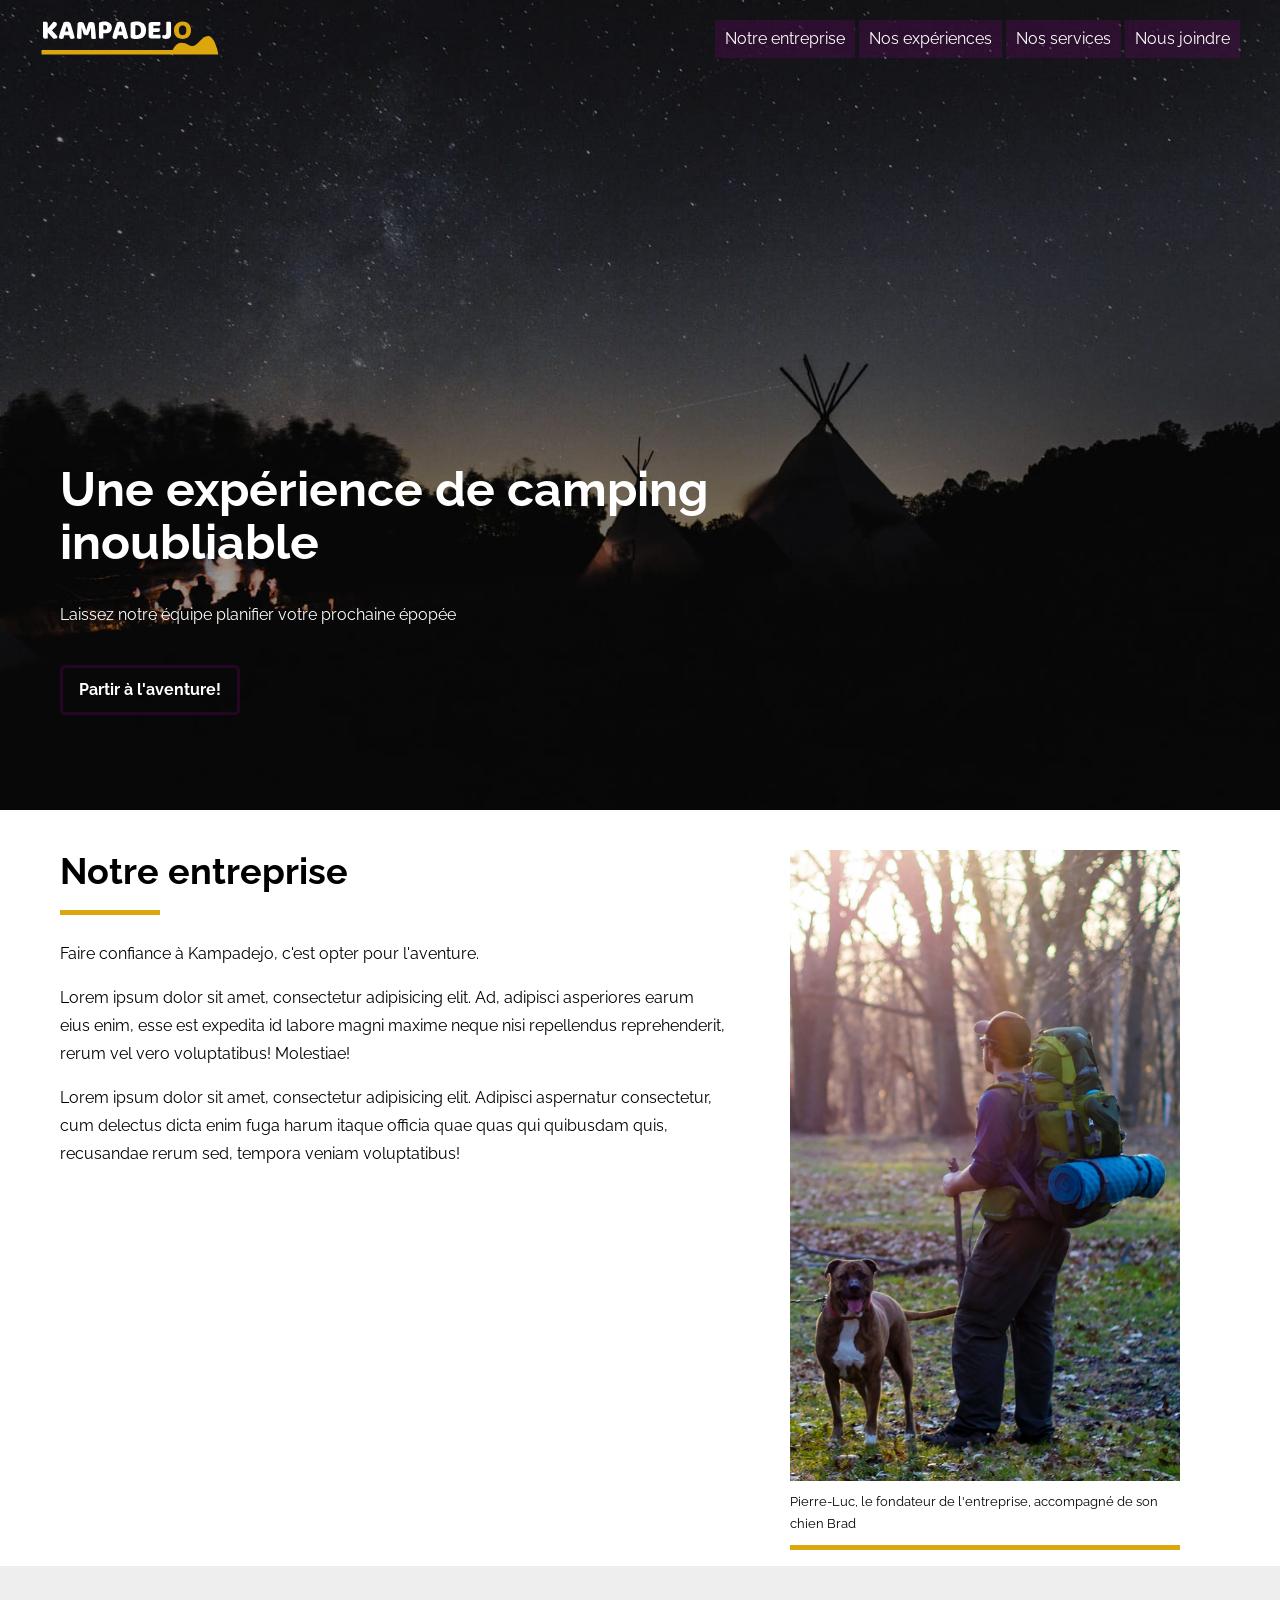
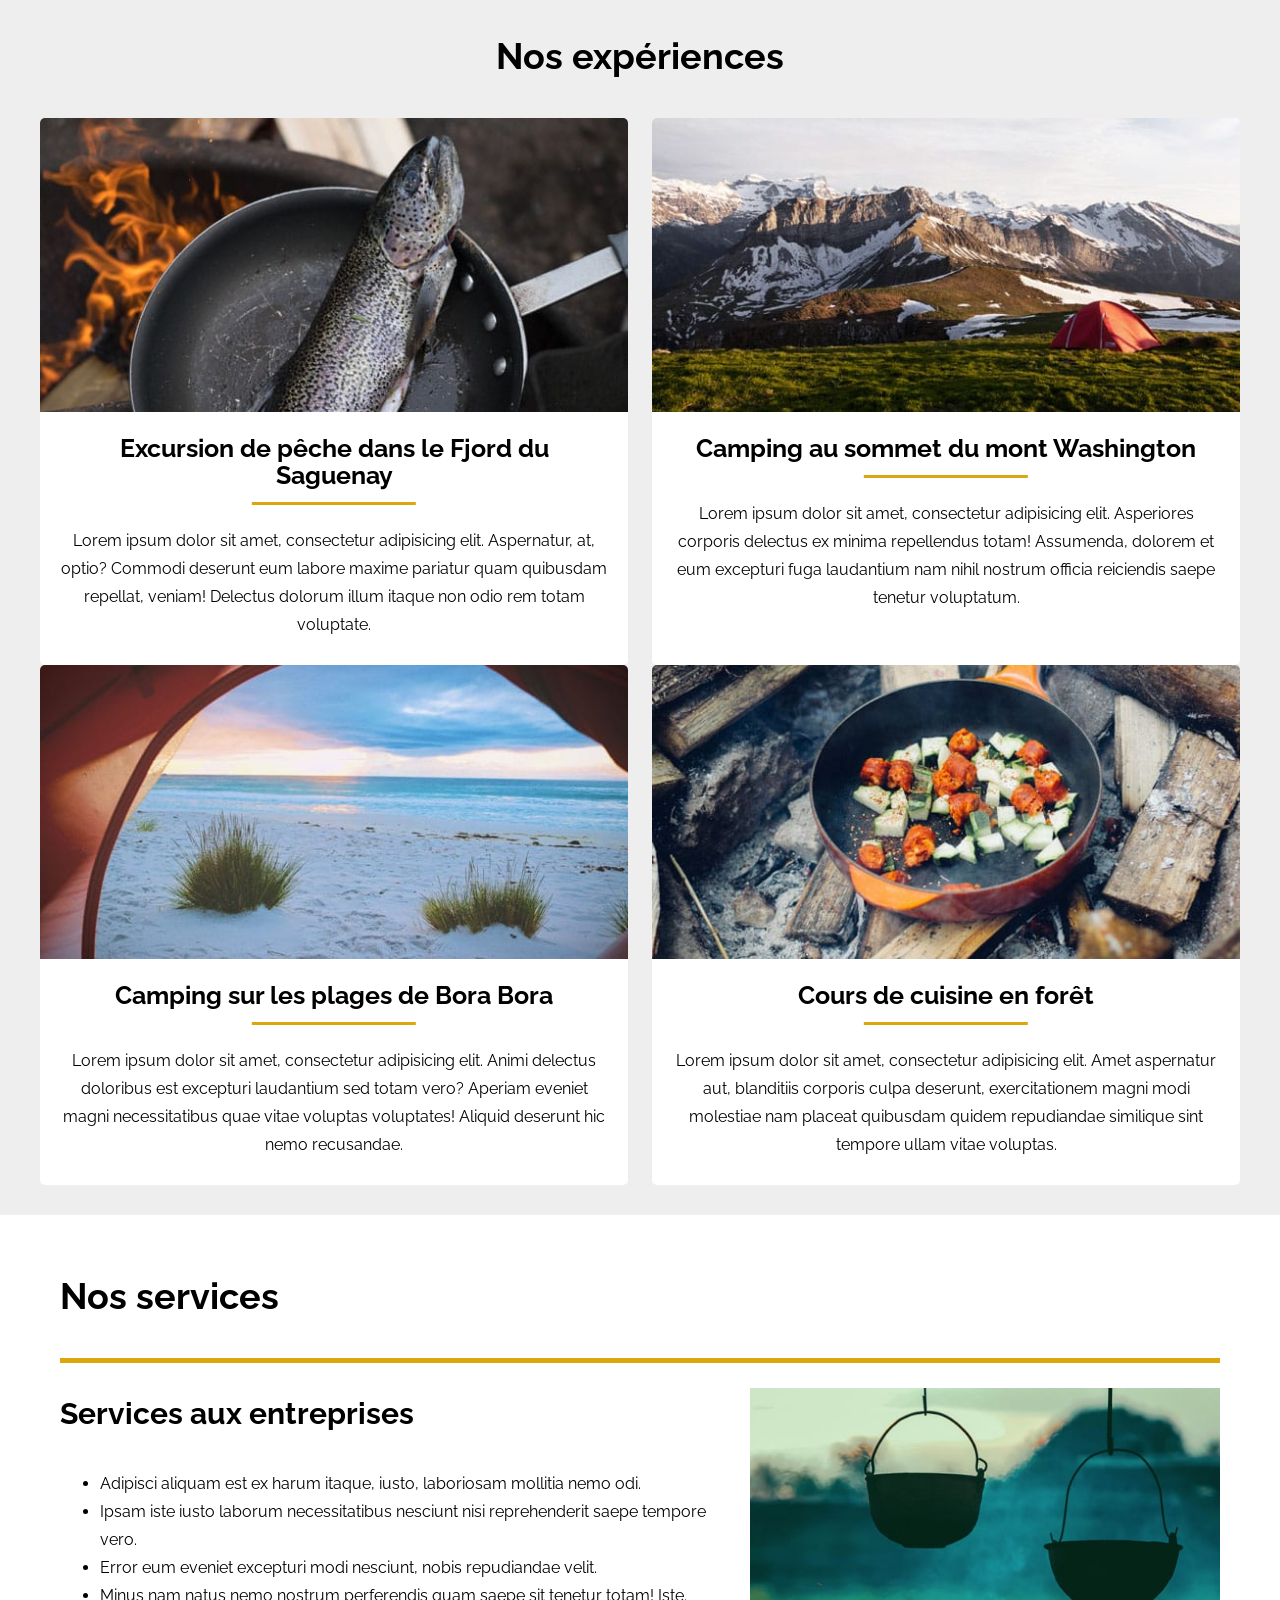
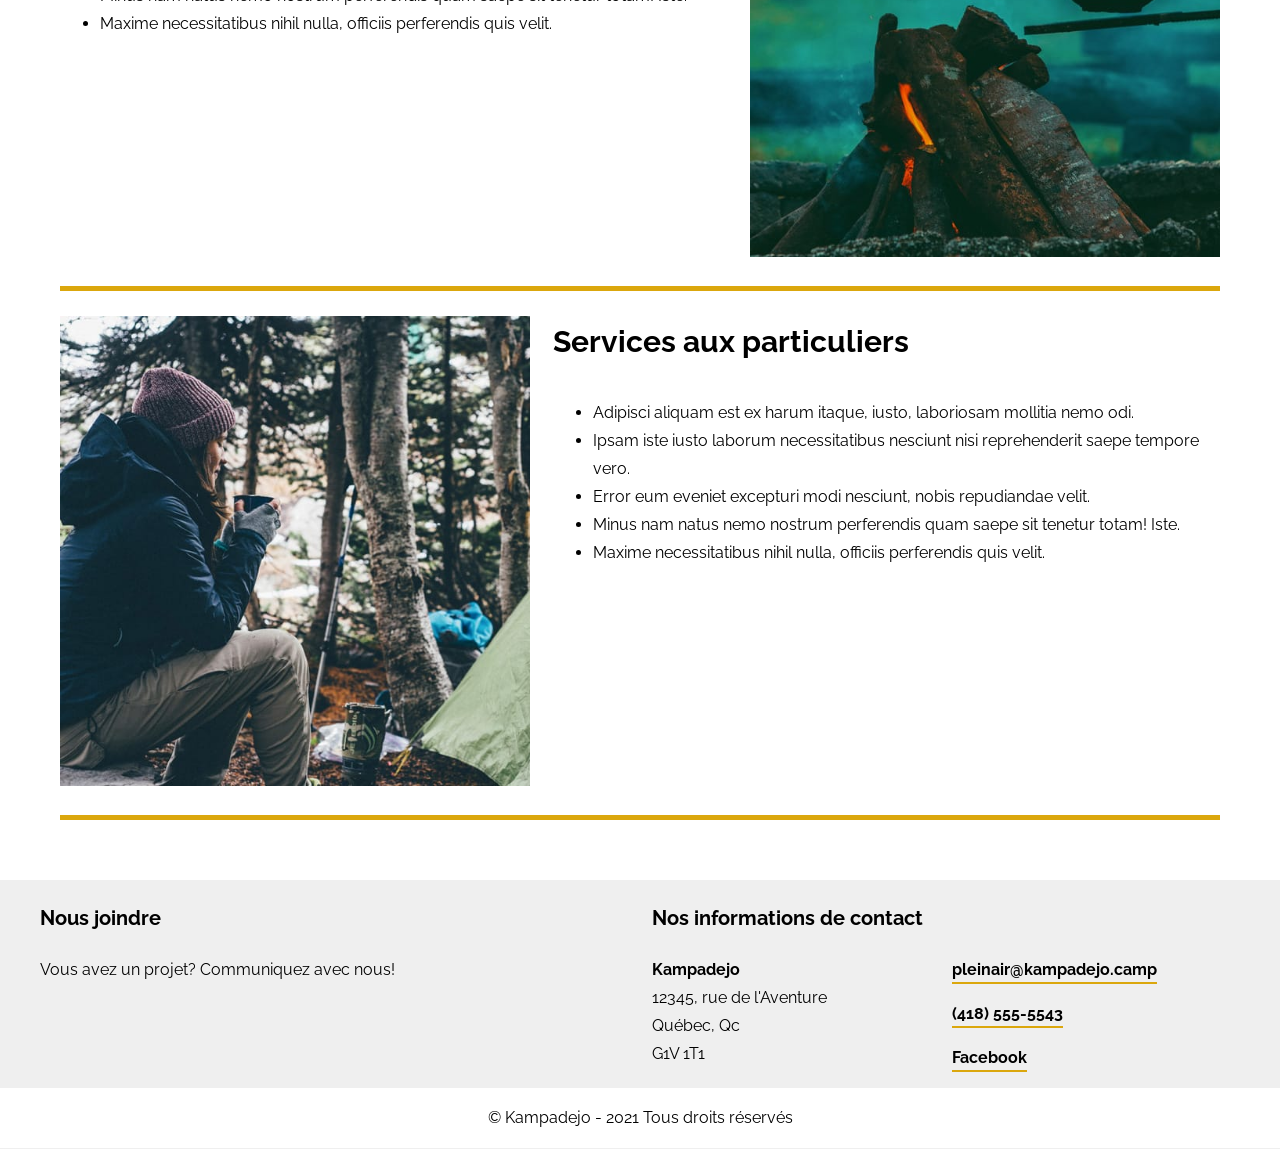
<file: index.html>
<!DOCTYPE html>
<html lang="fr">

<head>
    <meta charset="UTF-8">
    <meta name="viewport" content="width=device-width, initial-scale=1.0" />
    <title>Kampadejo - Expériences de camping</title>
    <link rel="stylesheet" href="assets/css/style.css">
    <!-- Photos par Unsplash - https://unsplash.com/collections/315034/camping -->
    <!-- Icônes par Stephen Hutchings - Collection Typicons - Flaticon -->
</head>

<body>
    <!-- Lien Aller au contenu -->
     <a href="#contenu" class="sauter screen-reader-only focusable">
  Allez au contenu
</a>
    <header class="entete" role="banner">
        
        <div class="conteneur">
            <!-- Menu principal -->
             <nav class="nav nav--closed">
            <a class="logo" href="index.html">
                <img src="assets/images/logo.svg" alt="Accueil Kampadejo">
            </a>
            <ul class="nav__list">
                <li class="nav__list-item"><a class="nav__link" href="#entreprise">Notre entreprise</a></li>
                <li class="nav__list-item"><a class="nav__link" href="#experiences">Nos expériences</a></li>
                <li class="nav__list-item"><a class="nav__link" href="#services">Nos services</a></li>
                <li class="nav__list-item"><a class="nav__link" href="#contact">Nous joindre</a></li>
            </ul>
        </nav>


        </div>
        <div class="conteneur accroche">
            <div class="texte">
                <h1>Une expérience de camping inoubliable</h1>
                <p>Laissez notre équipe planifier votre prochaine épopée</p>
                <a href="#entreprise" class="btn">Partir à l'aventure!</a>
            </div>
        </div>
    </header>
    <main role="main">
        <section class="entreprise conteneur rangee" id="entreprise">
            <div class="cols_7_de_12">
                <h2 id="contenu">Notre entreprise</h2>
                <p>Faire confiance à Kampadejo, c'est opter pour l'aventure.</p>
                <p>Lorem ipsum dolor sit amet, consectetur adipisicing elit. Ad, adipisci asperiores earum eius enim,
                    esse
                    est
                    expedita id labore magni maxime neque nisi repellendus reprehenderit, rerum vel vero voluptatibus!
                    Molestiae!</p>
                <p>Lorem ipsum dolor sit amet, consectetur adipisicing elit. Adipisci aspernatur consectetur, cum
                    delectus
                    dicta
                    enim fuga harum itaque officia quae quas qui quibusdam quis, recusandae rerum sed, tempora veniam
                    voluptatibus!</p>
            </div>
            <aside class="cols_5_de_12" role="complementary">
                <figure>
                    <img src="assets/images/fondateur.jpg" alt="">
                    <figcaption>Pierre-Luc, le fondateur de l'entreprise, accompagné de son chien Brad</figcaption>
                </figure>
            </aside>
        </section><!-- fin section#entreprise -->
        <section class="experiences" id="experiences">
            <div class="conteneur">
                <h2>Nos expériences</h2>
                <div class="rangee">
                    <article class="cols_6_de_12">
                        <img src="assets/images/experience1.jpg" alt="Une truite dans un poêlon">
                        <div class="contenu">
                            <h3>Excursion de pêche dans le Fjord du Saguenay</h3>
                            <p>Lorem ipsum dolor sit amet, consectetur adipisicing elit. Aspernatur, at, optio? Commodi
                                deserunt
                                eum labore maxime pariatur quam quibusdam repellat, veniam! Delectus dolorum illum
                                itaque
                                non
                                odio rem totam voluptate.</p>
                        </div>
                    </article>
                    <article class="cols_6_de_12">
                        <img src="assets/images/experience2.jpg" alt="Une truite dans un poêlon">
                        <div class="contenu">
                            <h3>Camping au sommet du mont Washington</h3>
                            <p>Lorem ipsum dolor sit amet, consectetur adipisicing elit. Asperiores corporis delectus ex
                                minima
                                repellendus totam! Assumenda, dolorem et eum excepturi fuga laudantium nam nihil nostrum
                                officia
                                reiciendis saepe tenetur voluptatum.</p>
                        </div>
                    </article>
                </div>
                <div class="rangee">
                    <article class="cols_6_de_12">
                        <img src="assets/images/experience3.jpg" alt="Une truite dans un poêlon">
                        <div class="contenu">
                            <h3>Camping sur les plages de Bora Bora</h3>
                            <p>Lorem ipsum dolor sit amet, consectetur adipisicing elit. Animi delectus doloribus est
                                excepturi
                                laudantium sed totam vero? Aperiam eveniet magni necessitatibus quae vitae voluptas
                                voluptates!
                                Aliquid deserunt hic nemo recusandae.</p>
                        </div>
                    </article>
                    <article class="cols_6_de_12">
                        <img src="assets/images/experience4.jpg" alt="Une truite dans un poêlon">
                        <div class="contenu">
                            <h3>Cours de cuisine en forêt</h3>
                            <p>Lorem ipsum dolor sit amet, consectetur adipisicing elit. Amet aspernatur aut, blanditiis
                                corporis culpa deserunt, exercitationem magni modi molestiae nam placeat quibusdam
                                quidem
                                repudiandae similique sint tempore ullam vitae voluptas.</p>
                        </div>
                    </article>
                </div>
            </div>
        </section>
        <section class="conteneur services" id="services">
            <h2>Nos services</h2>
            <div class="rangee service impair">
                <div class="cols_5_de_12 image">
                    <img src="assets/images/services-entreprises.jpg" alt="">
                </div>
                <div class="cols_7_de_12">
                    <h3>Services aux entreprises</h3>
                    <ul>
                        <li>Adipisci aliquam est ex harum itaque, iusto, laboriosam mollitia nemo odi.</li>
                        <li>Ipsam iste iusto laborum necessitatibus nesciunt nisi reprehenderit saepe tempore vero.</li>
                        <li>Error eum eveniet excepturi modi nesciunt, nobis repudiandae velit.</li>
                        <li>Minus nam natus nemo nostrum perferendis quam saepe sit tenetur totam! Iste.</li>
                        <li>Maxime necessitatibus nihil nulla, officiis perferendis quis velit.</li>
                    </ul>
                </div>
            </div>
            <div class="rangee service">
                <div class="cols_5_de_12 image">
                    <img src="assets/images/services-particuliers.jpg" alt="">
                </div>
                <div class="cols_7_de_12">
                    <h3>Services aux particuliers</h3>
                    <ul>
                        <li>Adipisci aliquam est ex harum itaque, iusto, laboriosam mollitia nemo odi.</li>
                        <li>Ipsam iste iusto laborum necessitatibus nesciunt nisi reprehenderit saepe tempore vero.</li>
                        <li>Error eum eveniet excepturi modi nesciunt, nobis repudiandae velit.</li>
                        <li>Minus nam natus nemo nostrum perferendis quam saepe sit tenetur totam! Iste.</li>
                        <li>Maxime necessitatibus nihil nulla, officiis perferendis quis velit.</li>
                    </ul>
                </div>
            </div>
        </section>
    </main>
    <footer id="contact" role="contentinfo">
        <div class="conteneur rangee">
            <div class="cols_4_de_12">
                <h2>Nous joindre</h2>
                <p>Vous avez un projet? Communiquez avec nous!</p>
            </div>
            <div class="cols_6_de_12 informations">
                <div class="h2">Nos informations de contact</div>
                <div class="rangee">
                    <div class="cols_5_de_12">
                        <p><strong>Kampadejo</strong><br>
                            12345, rue de l'Aventure <br>
                            Québec, Qc <br>
                            G1V 1T1</p>
                    </div>
                    <div class="cols_6_de_12">
                        <ul>
                            <li>
                                <span class="screen-reader-only">Courriel :</span>
                                <span class="icone--courriel" aria-hidden="true">
                                
                                </span>
                                <a href="mailto:pleinair@kampadejo.camp">pleinair@kampadejo.camp</a>
                                
                            </li>
                            <li>
                                <span class="screen-reader-only">Téléphone :</span>
                                <span class="icone--telephone" aria-hidden="true">
                                
                                </span>
                                <a href="tel:+14185555543">(418) 555-5543</a>
                                
                            </li>
                            <li>
                                <span class="screen-reader-only">Facebook :</span>
                                <span class="icone--facebook" aria-hidden="true">
                                </span>
                                    <a href="http://www.facebook.com" target="_blank">Facebook</a>
                                
                            </li>
                        </ul>
                    </div>
                </div>
            </div>
        </div>
        <p class="copyright">&copy; Kampadejo - 2021 Tous droits réservés</p>
    </footer>
    
    <!-- Script pour le menu mobile -->
    
 <script src="assets/js/menu.js"></script>
</body>   

</html>
</file>
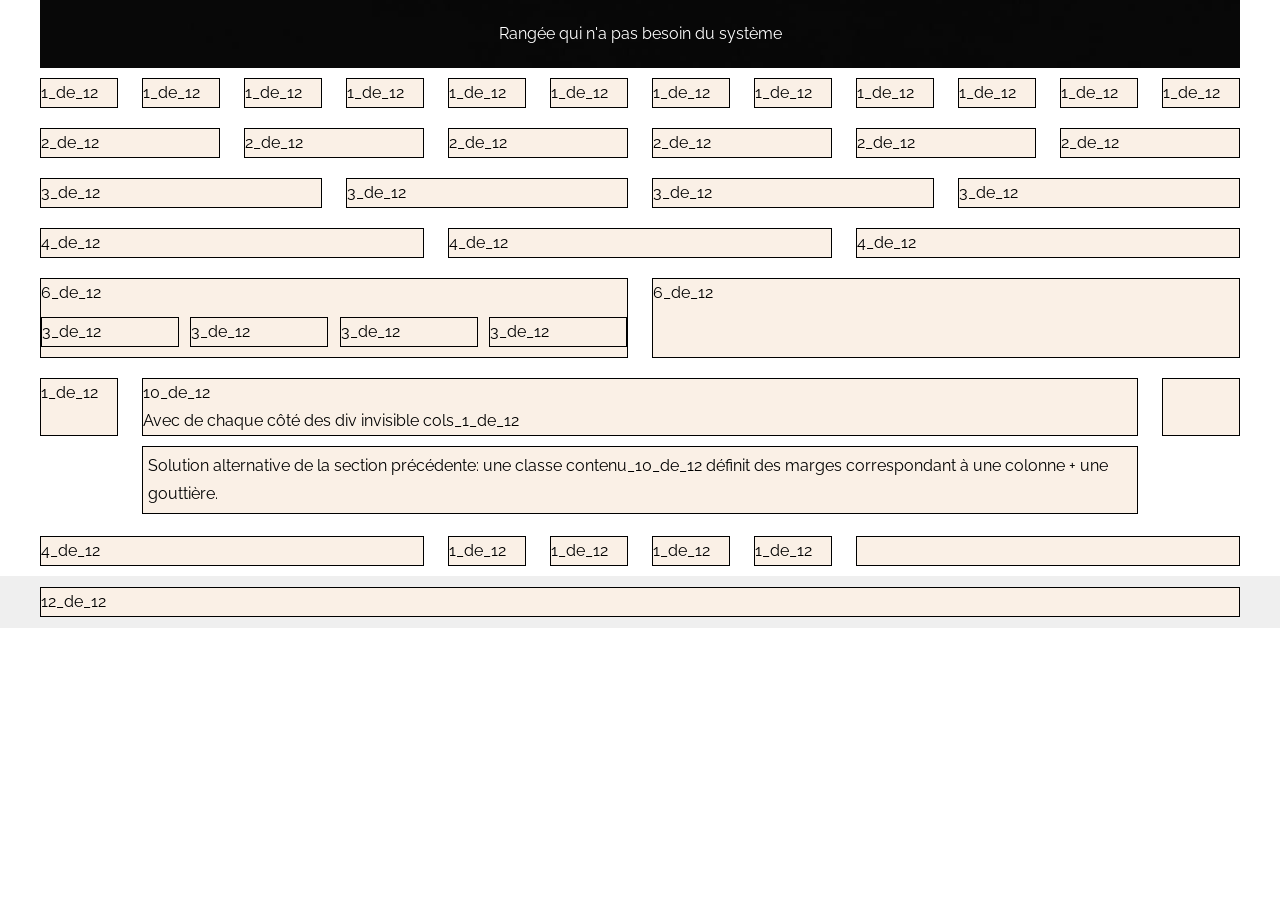
<file: demo-grille-en-flexbox.html>
<!DOCTYPE html>
<html lang="en">

<head>
    <meta charset="UTF-8">
    <meta name="viewport" content="width=device-width, initial-scale=1.0">
    <title>Démo de grille 12 colonnes en flexbox</title>
    <link rel="stylesheet" href="assets/css/style.css">
    <style>
        .col {
            display: block;
            /*  pour espacer les blocs à la vertical.
                Ajuster selon le besoin */
            margin: 1rem 0 1rem 0;
            /* pour visualiser les blocs pendant le développement... À mettre en commentaire après */
            background-color: linen;
            border: 1px solid black;
        }

        /* Autre stratégie */
        .contenu_10_de_12 {
            margin: 0 8.5% 1%;
            padding: 0.5rem;
            border: 1px solid black;
        }
    </style>
</head>

<body>
    <header>
        <div class="conteneur entete">
            Rangée qui n'a pas besoin du système
        </div>
    </header>

    <main class="conteneur">
        <section class="rangee">
            <div class="col cols_1_de_12">1_de_12</div>
            <div class="col cols_1_de_12">1_de_12</div>
            <div class="col cols_1_de_12">1_de_12</div>
            <div class="col cols_1_de_12">1_de_12</div>
            <div class="col cols_1_de_12">1_de_12</div>
            <div class="col cols_1_de_12">1_de_12</div>
            <div class="col cols_1_de_12">1_de_12</div>
            <div class="col cols_1_de_12">1_de_12</div>
            <div class="col cols_1_de_12">1_de_12</div>
            <div class="col cols_1_de_12">1_de_12</div>
            <div class="col cols_1_de_12">1_de_12</div>
            <div class="col cols_1_de_12">1_de_12</div>
        </section>
        <section class="rangee">
            <div class="col cols_2_de_12">2_de_12</div>
            <div class="col cols_2_de_12">2_de_12</div>
            <div class="col cols_2_de_12">2_de_12</div>
            <div class="col cols_2_de_12">2_de_12</div>
            <div class="col cols_2_de_12">2_de_12</div>
            <div class="col cols_2_de_12">2_de_12</div>
        </section>
        <section class="rangee">
            <div class="col cols_3_de_12">3_de_12</div>
            <div class="col cols_3_de_12">3_de_12</div>
            <div class="col cols_3_de_12">3_de_12</div>
            <div class="col cols_3_de_12">3_de_12</div>
        </section>

        <section class="rangee">
            <div class="col cols_4_de_12">4_de_12</div>
            <div class="col cols_4_de_12">4_de_12</div>
            <div class="col cols_4_de_12">4_de_12</div>
        </section>

        <section class="rangee">
            <div class="col cols_6_de_12 parent">6_de_12
                <section class="rangee">
                    <div class="col cols_3_de_12">3_de_12</div>
                    <div class="col cols_3_de_12">3_de_12</div>
                    <div class="col cols_3_de_12">3_de_12</div>
                    <div class="col cols_3_de_12">3_de_12</div>
                </section>
            </div>
            <div class="col cols_6_de_12">6_de_12</div>
        </section>

        <section class="rangee">
            <div class="col invisible cols_1_de_12">1_de_12</div>
            <div class="col cols_10_de_12">10_de_12 <br />Avec de chaque côté des div invisible cols_1_de_12 </div>
            <div class="col invisible cols_1_de_12"></div>
        </section>

        <section>
            <p class="col contenu_10_de_12">Solution alternative de la section précédente: une classe contenu_10_de_12
                définit des marges correspondant à une colonne + une gouttière.</p>
        </section>
        <section class="rangee">
            <div class="invisible col cols_4_de_12">4_de_12</div>
            <div class="col cols_1_de_12">1_de_12</div>
            <div class="col cols_1_de_12">1_de_12</div>
            <div class="col cols_1_de_12">1_de_12</div>
            <div class="col cols_1_de_12">1_de_12</div>
            <div class="invisible col cols_4_de_12"></div>
        </section>
    </main> <!-- FIN CONTENEUR PRINCIPAL -->
    <footer>
        <div class="conteneur rangee">
            <div class="col cols_12_de_12">12_de_12 </div>
        </div>
    </footer>
</body>

</html>
</file>
<file: assets/css/style.css>
@charset "UTF-8";

/**
 * @author Prénom Nom courriel
 *
 * TABLE DES MATIÈRES
 * Normalize
 * Utilitaires
 * Charte typographique
 * Grille
 * Menu
 * Règles générales
 * Mise en page
 *** Entête du site
 *** Menu principal
 *** Accroche
 *** Entreprise
 *** Expériences
 *** Services
 *** Pied de page
 */

/* Normalize
   ========================================================================== */
@import "_normalize.css";

/* Utilitaires (variables À DÉFINIR)
   ========================================================================== */
@import "_utilitaires.css";

/* Charte typographique
   ========================================================================== */
@import "_typo.css";

/* Grille
   ========================================================================== */
@import "_grille.css";

/* Menu
   ========================================================================== */
@import "_menu.css";
 


/* Règles générales */

* {
    outline-color: var(--color-Y);
}

.sauter {
    outline: none;
    background-color: var(--color-Q);
    border-bottom: 3px solid var(--color-Y);
    color: var(--color-text);
    display: block;
    padding: 0.25em 0;
    text-align: center;
}

.conteneur {
    padding: 0 20px;
}

@media (min-width: 48rem) {
    .conteneur {
        padding: 0;
        max-width: 1200px;
    }
}

a {
    transition: color 0.5s;
}

.btn {
    border: 3px solid var(--color-Z);
    border-radius: 5px;
    display: inline-block;
    font-weight: bold;
    color: var(--color-text);
    padding: 0.5em 1em;
    text-decoration: none;
    transition: background-color 0.5s;
}

.btn:hover {
    background-color: var(--color-Y);
    border-color: var(--color-Y);
    color: #000;
}

.btn:focus {
    outline: 0;
    border-color: var(--color-Y);
}

.icone {
    display: inline-block;
    width: 1em;
    height: 1em;
    vertical-align: middle;
}

.icone--courriel {
    background: url(../images/courriel.svg) center center no-repeat;
    background-size: contain;
}

.icone--telephone {
    background: url(../images/telephone.svg) center center no-repeat;
    background-size: contain;
}

.icone--facebook {
    background: url(../images/facebook.svg) center center no-repeat;
    background-size: contain;
}

figure {
    margin-top: 40px;
}

figure img {
    display: block;
    max-width: 100%;
    height: auto;
}

figcaption {
    border-bottom: 5px solid var(--color-Y);
    font-size: 1.25rem;
    margin-top: 10px;
    padding-bottom: 10px;
}

/* Entête du site */

.entete {
    background: url(../images/entete-mobile.jpg) center top no-repeat;
    background-size: cover;
    color: var(--color-text);
    padding: 10px 0;
    text-align: center;
}

@media (min-width: 48rem) {
    .entete {
        background: url(../images/entete.jpg) center bottom no-repeat;
        background-size: cover;
        padding: 20px;
    }

    .entete div:first-child {
        min-height: 5rem;
    }
}

/* Menu principal */
.logo {
    float: left;
    width: 150px;
}

@media (min-width: 48rem) {
    .logo {
        width: 180px;
    }
}
.nav {
    text-align: right;
}




/* Accroche */

.accroche .texte {
    max-width: 80%;
    margin: 50px auto;
}

.accroche h1 {
    line-height: 1.1;
}

.accroche .btn {
    margin-top: 20px;
}

@media (min-width: 48rem) {
    .accroche {
        min-height: 80vh;
        position: relative;
    }

    .accroche .texte {
        max-width: 75%;
        margin: 75px 0;
        position: absolute;
        left: 20px;
        bottom: 0;
        text-align: left;
    }
}

@media (max-height: 31.25rem) {
    .accroche .texte {
        position: static;
    }
}

/* Entreprise */
.entreprise.conteneur {
    padding: 0 20px;
}

.entreprise h2 {
    padding-bottom: 0.2em;
    position: relative;
}

.entreprise h2:after {
    background-color: var(--color-Y);
    content: "";
    display: inline-block;
    width: 100px;
    height: 5px;
    position: absolute;
    bottom: -5px;
    left: 0;
}

/* Expériences */

.experiences {
    background-color: var(--color-W);
    text-align: center;
    padding: 30px 0;
}

.experiences article {
    background-color: var(--color-text);
    border-radius: 5px;
}

.experiences article img {
    border-radius: 5px 5px 0 0;
    display: block;
    width: 100%;
    height: auto;
}

.experiences article .contenu {
    padding: 10px 20px;
}

.experiences article h3 {
    font-size: 2.5rem;
    line-height: 1.1em;
    margin-top: 0.5em;
    padding-bottom: 0.5em;
    position: relative;
}

.experiences article h3:after {
    background-color: var(--color-Y);
    content: "";
    display: inline-block;
    width: 30%;
    height: 3px;
    position: absolute;
    bottom: -3px;
    left: 50%;
    transform: translateX(-50%);
}

/* Services */
.services {
    padding: 20px 20px 60px;
}

.service {
    border-top: 5px solid var(--color-Y);
}

.service:last-of-type {
    border-bottom: 5px solid var(--color-Y);
}

.service h3 {
    margin-top: 25px;
}

.service .image img {
    width: 100%;
    height: auto;
    margin-top: 25px;
}

.service .image {
    padding-bottom: 20px;
}

@media (min-width: 48rem) {
    .impair .image {
        order: 1;
    }
}

/* Pied de page */

footer {
    background-color: var(--color-E);
    padding: 1px 0;
}

footer .conteneur {
    padding: 0 20px;

    @media (min-width: 40rem) {
        padding: 0;
    }
}

footer h2,
footer .h2 {
    font-size: 2rem;
    margin: 1em auto;
}

.informations p,
.informations ul {
    margin: 0;
}

.informations ul {
    list-style-type: none;
    margin: 20px auto;
    padding: 0;
}

.informations li {
    margin: 0 auto 1em;
}

.informations a {
    border-bottom: 2px solid var(--color-Y);
    color: #000000;
    font-weight: bold;
    text-decoration: none;
    padding-bottom: 0.15em;
    transition: border-color 0.5s;
}

.informations a:hover {
    border-color: var(--color-R);
}

.informations li .icone {
    display: block;
    margin-bottom: 0.25em;
}

@media (min-width: 48rem) {
    .informations ul {
        margin: 0 auto;
    }
}

.copyright {
    text-align: center;
    background-color: var(--color-text);
    margin: 0;
    padding: 16px 0;
}
</file>
